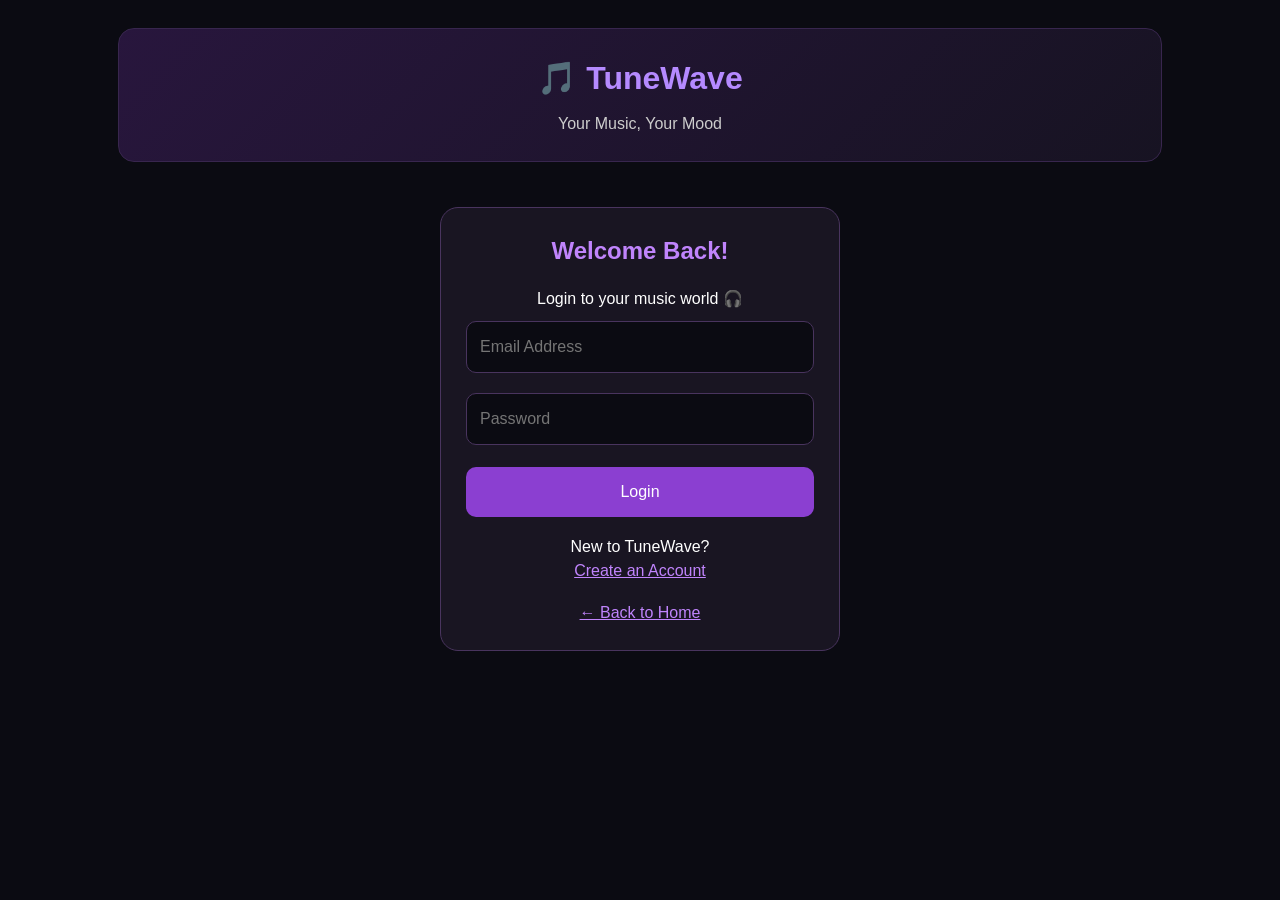
<file: login.html>
<!DOCTYPE html>
<html lang="en">
<head>
  <meta charset="UTF-8">
  <meta name="viewport" content="width=device-width, initial-scale=1.0">
  <title>TuneWave - Login</title>
  <link rel="stylesheet" href="style.css">
  <style>
    .auth-box {
      max-width: 400px;
      margin: 45px auto;
      padding: 25px;
      background: #191522;
      border: 1px solid #49345e;
      border-radius: 18px;
      text-align: center;
    }

    .auth-box h2 {
      color: #c084fc;
      margin-bottom: 10px;
    }

    .auth-box input {
      width: 100%;
      padding: 13px;
      margin: 10px 0;
      border-radius: 10px;
      border: 1px solid #49345e;
      background: #0b0b12;
      color: white;
    }

    .auth-box button {
      width: 100%;
      padding: 13px;
      margin-top: 12px;
      border: none;
      border-radius: 10px;
      background: #8b3fd1;
      color: white;
    }

    .auth-box a {
      color: #c084fc;
    }

    .auth-box p {
      margin-top: 18px;
    }
  </style>
</head>
<body>
  <header>
    <h1>🎵 TuneWave</h1>
    <p>Your Music, Your Mood</p>
  </header>

  <section class="auth-box">
    <h2>Welcome Back!</h2>
    <p>Login to your music world 🎧</p>

    <form id="loginForm">
      <input type="email" placeholder="Email Address" required>
      <input type="password" placeholder="Password" required>
      <button type="submit">Login</button>
    </form>

    <p>New to TuneWave?</p>
    <a href="signup.html">Create an Account</a>

    <p><a href="index.html">← Back to Home</a></p>
  </section>

  
<script>
  document.getElementById("loginForm").addEventListener("submit", function(event) {
    event.preventDefault();

    const email = document.querySelector('input[type="email"]').value.trim();
    const password = document.querySelector('input[type="password"]').value;

    if (email && password.length >= 6) {
      alert("Demo login successful! Welcome to TuneWave 🎵");
      window.location.href = "index.html";
    } else {
      alert("Please enter a valid email and password (at least 6 characters).");
    }
  });
</script>

</body>
</html>
</file>
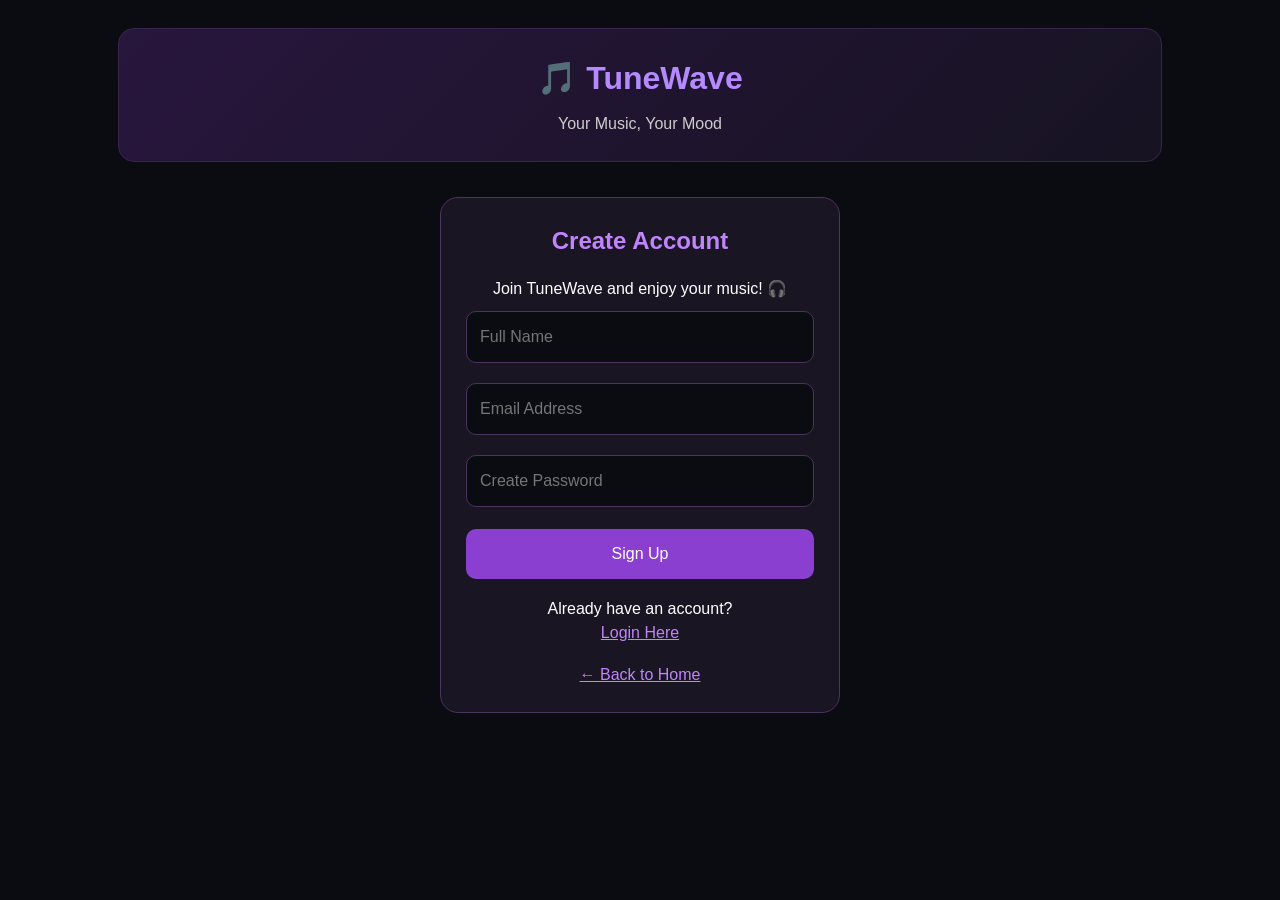
<file: signup.html>
<!DOCTYPE html>
<html lang="en">
<head>
  <meta charset="UTF-8">
  <meta name="viewport" content="width=device-width, initial-scale=1.0">
  <title>TuneWave - Sign Up</title>
  <link rel="stylesheet" href="style.css">

  <style>
    .auth-box {
      max-width: 400px;
      margin: 35px auto;
      padding: 25px;
      background: #191522;
      border: 1px solid #49345e;
      border-radius: 18px;
      text-align: center;
    }

    .auth-box h2 {
      color: #c084fc;
      margin-bottom: 10px;
    }

    .auth-box input {
      width: 100%;
      padding: 13px;
      margin: 10px 0;
      border-radius: 10px;
      border: 1px solid #49345e;
      background: #0b0b12;
      color: white;
    }

    .auth-box button {
      width: 100%;
      padding: 13px;
      margin-top: 12px;
      border: none;
      border-radius: 10px;
      background: #8b3fd1;
      color: white;
    }

    .auth-box a {
      color: #c084fc;
    }

    .auth-box p {
      margin-top: 18px;
    }
  </style>
</head>
<body>

  <header>
    <h1>🎵 TuneWave</h1>
    <p>Your Music, Your Mood</p>
  </header>

  <section class="auth-box">
    <h2>Create Account</h2>
    <p>Join TuneWave and enjoy your music! 🎧</p>

    <form id="signupForm">
      <input type="text" placeholder="Full Name" required>
      <input type="email" placeholder="Email Address" required>
      <input type="password" placeholder="Create Password"
             minlength="6" required>
      <button type="submit">Sign Up</button>
    </form>

    <p>Already have an account?</p>
    <a href="login.html">Login Here</a>

    <p><a href="index.html">← Back to Home</a></p>
  </section>

  <script>
    document.getElementById("signupForm").addEventListener("submit", function(event) {
      event.preventDefault();
      alert("Sign Up demo completed! Real account creation is not connected yet.");
    });
  </script>

</body>
</html>
</file>
<file: style.css>
* {
  margin: 0;
  padding: 0;
  box-sizing: border-box;
}

body {
  font-family: Arial, sans-serif;
  background: #0b0b12;
  color: white;
  padding: 20px;
  padding-bottom: 30px;
}

header {
  text-align: center;
  padding: 25px 10px;
  background: #171322;
  border-radius: 16px;
  margin-bottom: 25px;
}

header h1 {
  color: #b58aff;
  margin-bottom: 10px;
}

header p {
  color: #cccccc;
}

input {
  width: 100%;
  padding: 14px;
  border: 1px solid #4c386e;
  border-radius: 12px;
  background: #191923;
  color: white;
  font-size: 16px;
  margin-bottom: 25px;
}

h2 {
  margin-bottom: 18px;
  color: #d5baff;
}

.song {
  display: flex;
  align-items: center;
  gap: 12px;
  padding: 15px;
  margin-bottom: 12px;
  background: #191923;
  border-radius: 14px;
}

.song > span {
  font-size: 28px;
}

.song div {
  flex: 1;
}

.song h3 {
  font-size: 15px;
  margin-bottom: 5px;
}

.song p {
  color: #aaa;
  font-size: 13px;
}

button {
  background: #8b5cf6;
  color: white;
  border: none;
  border-radius: 9px;
  padding: 10px 14px;
  cursor: pointer;
}

button:active {
  background: #6d28d9;
}

.player {
  text-align: center;
  margin-top: 25px;
  padding: 22px;
  border-radius: 15px;
  background: #241638;
}

.player p {
  color: #c4a5ff;
  margin-bottom: 10px;
}

.player h3 {
  margin-bottom: 15px;
}

footer {
  text-align: center;
  color: #888;
  margin-top: 25px;
  font-size: 13px;
}

.categories {
  display: flex;
  gap: 12px;
  margin: 15px 0 25px;
  flex-wrap: wrap;
}

.categories button {
  padding: 12px 22px;
  border-radius: 25px;
  background: #281a3d;
  border: 1px solid #8b5cf6;
  color: white;
  font-size: 15px;
}

.song {
  transition: transform 0.2s ease, background 0.2s ease;
  border: 1px solid #252333;
}

.song:hover {
  transform: translateY(-3px);
  background: #211a30;
}

.song > span {
  width: 55px;
  height: 55px;
  display: flex;
  align-items: center;
  justify-content: center;
  background: #29203b;
  border-radius: 12px;
  flex-shrink: 0;
}

.song button {
  font-weight: bold;
  min-width: 78px;
}

header {
  background: linear-gradient(135deg, #28163d, #171322);
  border: 1px solid #38264e;
}

.player {
  border: 1px solid #38264e;
  box-shadow: 0 8px 25px rgba(139, 92, 246, 0.12);
}

.album-cover {
  width: 55px;
  height: 55px;
  object-fit: cover;
  border-radius: 12px;
  flex-shrink: 0;
  background: #28163d;
}

body.light-mode {
  background: #f4f1fa;
  color: #211631;
}

body.light-mode .song {
  background: #ffffff;
  color: #211631;
}

body.light-mode .player {
  background: #e8ddf5;
  color: #211631;
}

body.light-mode input {
  background: #ffffff;
  color: #211631;
}

.welcome {
  margin: 20px 0;
  padding: 25px 15px;
  text-align: center;
  background: linear-gradient(135deg, #6a11cb, #2575fc);
  color: white;
  border-radius: 18px;
  box-shadow: 0 5px 15px rgba(0, 0, 0, 0.25);
}

.welcome h2 {
  margin-bottom: 12px;
}

.welcome p {
  margin: 8px 0;
  line-height: 1.5;
}

#songCount {
  margin: 12px 0;
  padding: 10px;
  color: #d8b4fe;
  font-weight: bold;
  text-align: center;
  background: #211631;
  border-radius: 10px;
}

.recent-section {
  margin: 15px 0;
  padding: 15px;
  background: #211631;
  color: white;
  border-radius: 12px;
}

.recent-section h2 {
  margin-bottom: 10px;
  color: #d8b4fe;
}

#recentSong {
  font-size: 15px;
}

/* TuneWave Professional Responsive Design */

* {
  box-sizing: border-box;
}

body {
  margin: 0;
  font-family: Arial, sans-serif;
  background: #0b0b12;
  color: #ffffff;
  line-height: 1.5;
}

h1, h2, h3, p {
  overflow-wrap: anywhere;
}

button, input {
  font: inherit;
}

button {
  cursor: pointer;
  transition: 0.25s ease;
}

button:hover {
  transform: translateY(-2px);
  filter: brightness(1.15);
}

#search {
  width: 100%;
  max-width: 500px;
  padding: 13px 16px;
  margin: 12px 0 20px;
  border: 1px solid #393044;
  border-radius: 25px;
  background: #191522;
  color: white;
  outline: none;
}

#search:focus {
  border-color: #a855f7;
  box-shadow: 0 0 0 3px #a855f733;
}

.categories {
  display: flex;
  flex-wrap: wrap;
  gap: 10px;
  margin: 16px 0 24px;
}

.categories button {
  border: 1px solid #49345e;
  border-radius: 22px;
  padding: 9px 16px;
  background: #21182d;
  color: white;
}

.categories button:hover {
  background: #7135a5;
}

.song {
  min-width: 0;
  border: 1px solid #30263c;
  border-radius: 16px;
  padding: 16px;
  margin: 12px 0;
  background: linear-gradient(135deg, #1c1727, #111019);
  display: flex;
  flex-wrap: wrap;
  align-items: center;
  gap: 12px;
  transition: 0.25s ease;
}

.song:hover {
  border-color: #9147d8;
  box-shadow: 0 6px 22px #7c3aed20;
}

.song button {
  border: none;
  border-radius: 20px;
  padding: 9px 14px;
  background: #7135a5;
  color: white;
}

.recent-section {
  border-left: 4px solid #a855f7;
  border-radius: 12px;
  padding: 14px;
  margin: 20px 0;
  background: #191522;
}

/* Mobile layout */
@media (max-width: 600px) {
  body {
    padding: 16px;
    padding-bottom: 130px;
  }

  h1 {
    font-size: 27px;
  }

  h2 {
    font-size: 21px;
  }

  .song {
    padding: 13px;
    gap: 9px;
  }

  .song button {
    padding: 8px 12px;
  }

  #search {
    max-width: 100%;
  }
}

/* Tablet and desktop layout */
@media (min-width: 601px) {
  body {
    padding: 28px;
    max-width: 1100px;
    margin: auto;
  }

  .song {
    padding: 20px;
  }
}

/* Light Mode */
body.light-mode {
  background: #f4f0fa;
  color: #21152e;
}

body.light-mode header,
body.light-mode .welcome,
body.light-mode .recent-section,
body.light-mode .liked-section,
body.light-mode .player {
  background: #ffffff;
  color: #21152e;
  border-color: #d8c5ed;
}

body.light-mode .song {
  background: #ffffff;
  color: #21152e;
  border-color: #d8c5ed;
  box-shadow: 0 3px 12px #00000010;
}

body.light-mode .song h3,
body.light-mode .song p,
body.light-mode .recent-section h2,
body.light-mode .liked-section h2,
body.light-mode .player p,
body.light-mode .player h3 {
  color: #21152e;
}

body.light-mode #search {
  background: #ffffff;
  color: #21152e;
  border-color: #cbb4e5;
}

body.light-mode #search::placeholder {
  color: #6d6079;
}

body.light-mode .categories button {
  background: #eadcf8;
  color: #38204f;
  border-color: #cbb4e5;
}

body.light-mode footer {
  color: #38204f;
}

/* Keep Login and Sign Up buttons purple */
body.light-mode header a[href="login.html"],
body.light-mode header a[href="signup.html"] {
  background: #8b3fd1 !important;
  color: #ffffff !important;
}

body.light-mode header a[href="signup.html"] {
  background: #d946ef !important;
  color: #ffffff !important;
  opacity: 1 !important;
}

body.light-mode header a[href="login.html"] {
  background: #8b3fd1 !important;
  color: #ffffff !important;
  opacity: 1 !important;
}
</file>
